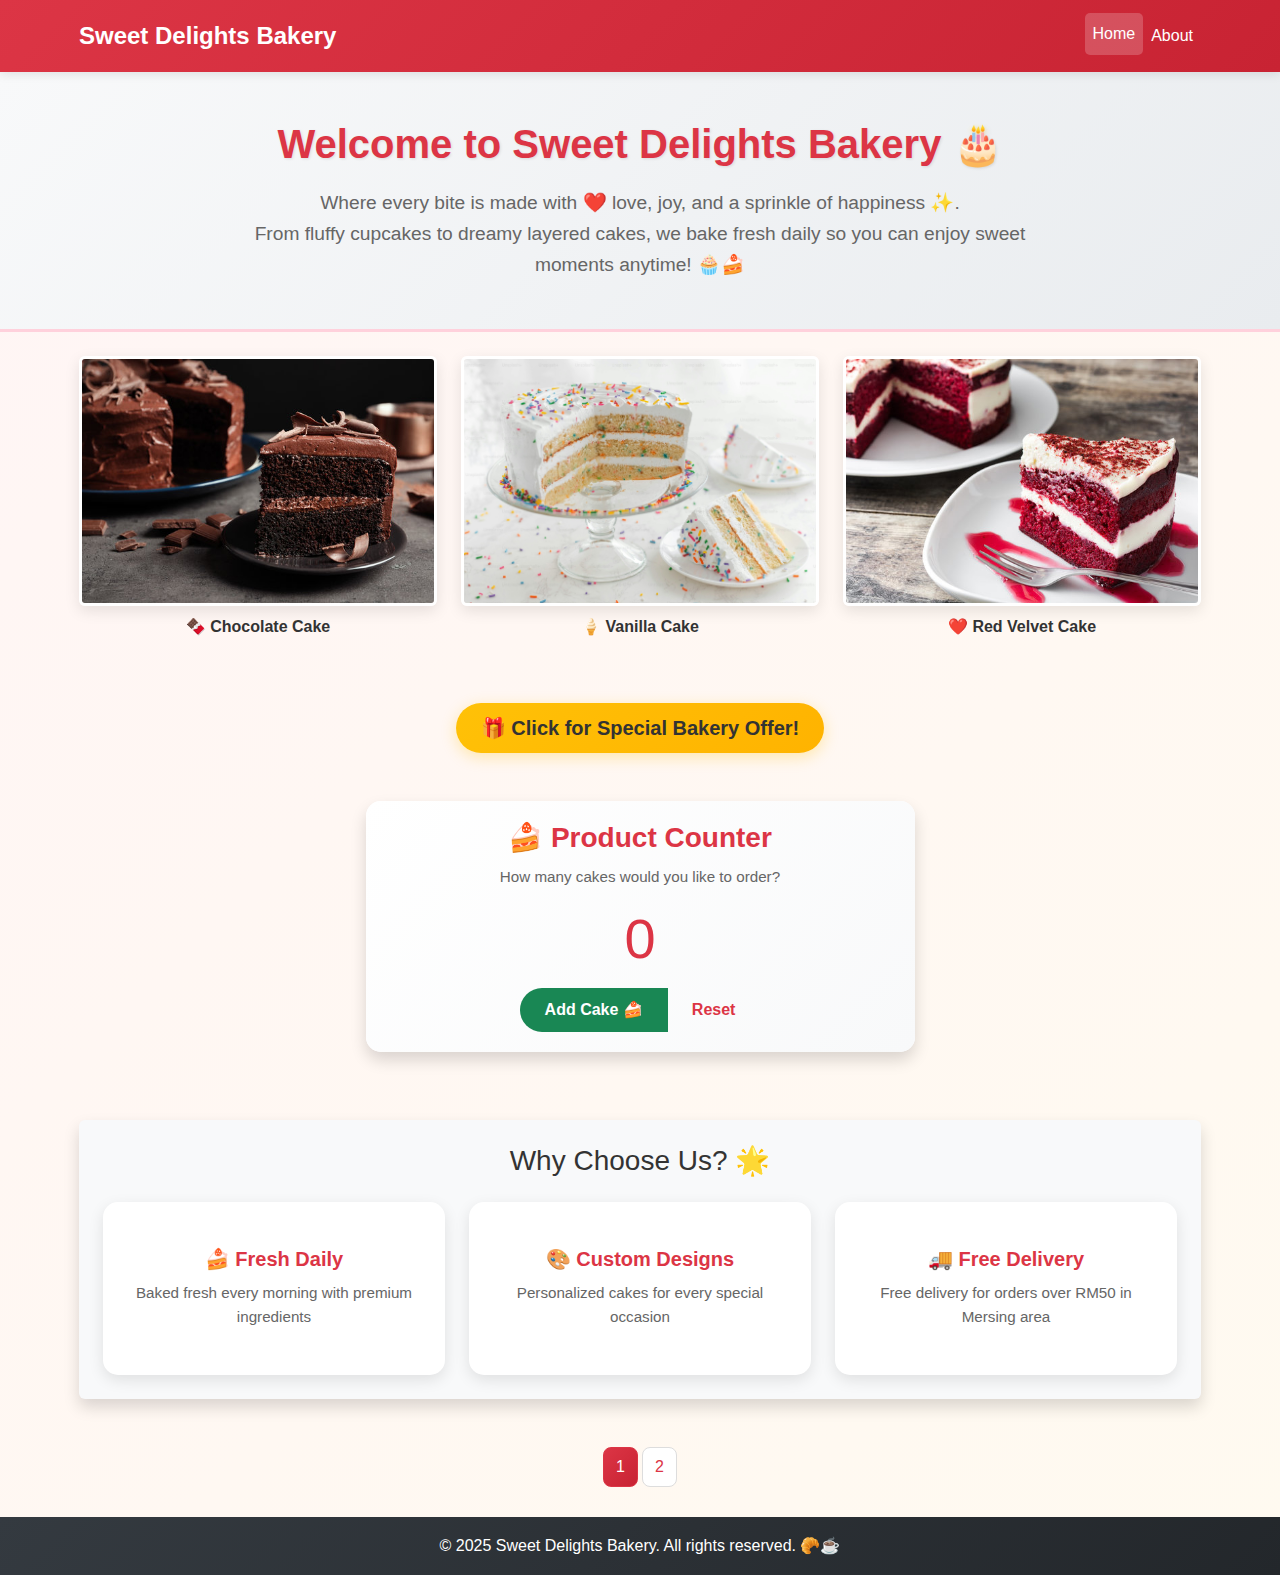
<file: index.html>
<!DOCTYPE html>
<html lang="en">
<head>
    <meta charset="UTF-8">
    <meta name="viewport" content="width=device-width, initial-scale=1.0">
    <title>Sweet Delights Bakery</title>
    <link href="https://cdn.jsdelivr.net/npm/bootstrap@5.3.0/dist/css/bootstrap.min.css" rel="stylesheet">
    <link href="style.css" rel="stylesheet">
</head>
<body>

<!-- Navbar -->
<nav class="navbar navbar-expand-lg navbar-dark bg-danger">
    <div class="container">
        <a class="navbar-brand" href="index.html">Sweet Delights Bakery</a>
        <button class="navbar-toggler" type="button" data-bs-toggle="collapse" data-bs-target="#mainNav">
            <span class="navbar-toggler-icon"></span>
        </button>

        <div class="collapse navbar-collapse" id="mainNav">
            <ul class="navbar-nav ms-auto">
                <li class="nav-item"><a class="nav-link active" href="index.html">Home</a></li>
                <li class="nav-item"><a class="nav-link" href="bootstrap.html">About</a></li>
            </ul>
        </div>
    </div>
</nav>

<!-- Header -->
<header class="bg-light text-center p-5">
    <h1>Welcome to Sweet Delights Bakery 🎂</h1>
    <p>Where every bite is made with ❤️ love, joy, and a sprinkle of happiness ✨.</p>
    <p>From fluffy cupcakes to dreamy layered cakes, we bake fresh daily so you can enjoy sweet moments anytime! 🧁🍰</p>
</header>

<!-- Product Showcase -->
<div class="container mt-4">
    <div class="row">
        <div class="col-md-4">
            <img src="images/chocolate-cake.jpg" class="img-fluid rounded mb-2 product-img" alt="Chocolate Cake">
            <p class="text-center fw-bold">🍫 Chocolate Cake</p>
        </div>
        <div class="col-md-4">
            <img src="images/vanilla-cake.jpg" class="img-fluid rounded mb-2 product-img" alt="Vanilla Cake">
            <p class="text-center fw-bold">🍦 Vanilla Cake</p>
        </div>
        <div class="col-md-4">
            <img src="images/red-velvet-cake.jpg" class="img-fluid rounded mb-2 product-img" alt="Red Velvet Cake">
            <p class="text-center fw-bold">❤️ Red Velvet Cake</p>
        </div>
    </div>
</div>

<!-- Special Offer Section -->
<div class="container text-center mt-5">
    <button class="btn btn-warning btn-lg" onclick="showSpecialOffer()">
        🎁 Click for Special Bakery Offer!
    </button>
</div>

<!-- Alert Message -->
<div class="container mt-4">
    <div id="specialOffer" class="alert alert-success alert-dismissible fade show d-none" role="alert">
        <h4 class="alert-heading">🎂 Special Bakery Deal!</h4>
        <p>Get <strong>15% off</strong> your first order! Use code: <span class="badge bg-danger">SWEET15</span></p>
        <hr>
        <p class="mb-0">Offer valid until the end of this month. Limited time only!</p>
        <button type="button" class="btn-close" onclick="closeSpecialOffer()"></button>
    </div>
</div>

<!-- Interactive Counter -->
<div class="container mt-5">
    <div class="row justify-content-center">
        <div class="col-md-6 text-center">
            <div class="card shadow">
                <div class="card-body">
                    <h3 class="card-title">🍰 Product Counter</h3>
                    <p class="card-text">How many cakes would you like to order?</p>
                    <div class="display-4 text-danger my-3" id="counterValue">0</div>
                    <div class="btn-group" role="group">
                        <button type="button" class="btn btn-success" onclick="incrementCounter()">
                            Add Cake 🍰
                        </button>
                        <button type="button" class="btn btn-outline-danger" onclick="resetCounter()">
                            Reset
                        </button>
                    </div>
                </div>
            </div>
        </div>
    </div>
</div>

<!-- Why Choose Us Section -->
<div class="container mt-5">
    <div class="row">
        <div class="col-md-12">
            <div class="p-4 bg-light rounded shadow">
                <h3 class="text-center mb-4">Why Choose Us? 🌟</h3>
                <div class="row mt-3">
                    <div class="col-md-4 text-center">
                        <div class="feature-box">
                            <h5>🍰 Fresh Daily</h5>
                            <p>Baked fresh every morning with premium ingredients</p>
                        </div>
                    </div>
                    <div class="col-md-4 text-center">
                        <div class="feature-box">
                            <h5>🎨 Custom Designs</h5>
                            <p>Personalized cakes for every special occasion</p>
                        </div>
                    </div>
                    <div class="col-md-4 text-center">
                        <div class="feature-box">
                            <h5>🚚 Free Delivery</h5>
                            <p>Free delivery for orders over RM50 in Mersing area</p>
                        </div>
                    </div>
                </div>
            </div>
        </div>
    </div>
</div>

<!-- Pagination -->
<div class="container text-center mt-5">
    <nav>
        <ul class="pagination justify-content-center">
            <li class="page-item active"><a class="page-link" href="index.html">1</a></li>
            <li class="page-item"><a class="page-link" href="bootstrap.html">2</a></li>
        </ul>
    </nav>
</div>

<!-- Footer -->
<footer class="bg-dark text-white text-center p-3 mt-4">
    <p>&copy; 2025 Sweet Delights Bakery. All rights reserved. 🥐☕</p>
</footer>

<script src="https://cdn.jsdelivr.net/npm/bootstrap@5.3.0/dist/js/bootstrap.bundle.min.js"></script>
<script>
// JavaScript functions for special offer
function showSpecialOffer() {
    document.getElementById('specialOffer').classList.remove('d-none');
}

function closeSpecialOffer() {
    document.getElementById('specialOffer').classList.add('d-none');
}

// Additional interactive feature - Product counter
let productCounter = 0;

function incrementCounter() {
    productCounter++;
    document.getElementById('counterValue').textContent = productCounter;
}

function resetCounter() {
    productCounter = 0;
    document.getElementById('counterValue').textContent = productCounter;
}
</script>
</body>
</html>
</file>
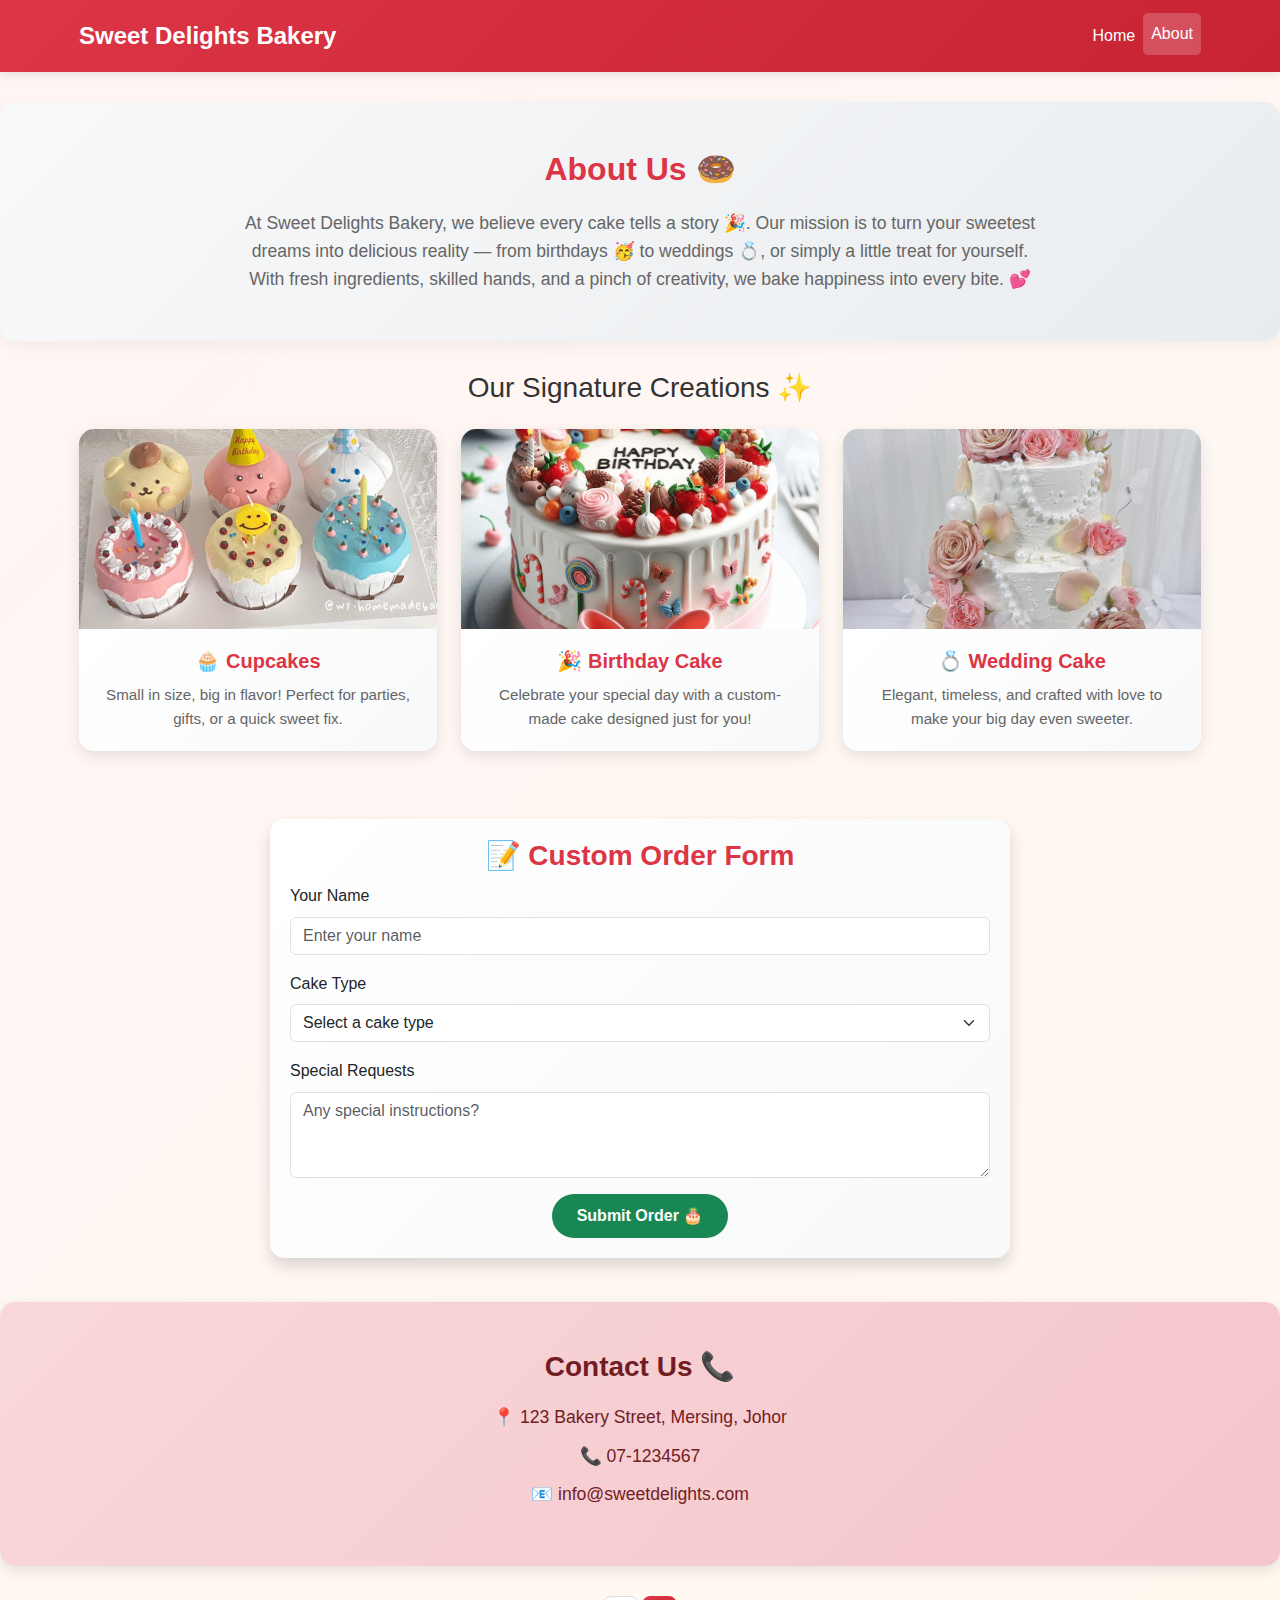
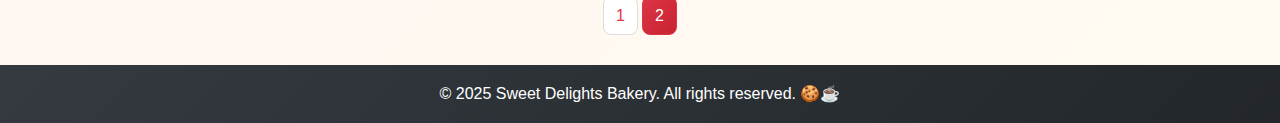
<file: bootstrap.html>
<!DOCTYPE html>
<html lang="en">
<head>
    <meta charset="UTF-8">
    <meta name="viewport" content="width=device-width, initial-scale=1.0">
    <title>About - Sweet Delights Bakery</title>
    <link href="https://cdn.jsdelivr.net/npm/bootstrap@5.3.0/dist/css/bootstrap.min.css" rel="stylesheet">
    <link href="style.css" rel="stylesheet">
</head>
<body>

<!-- Navbar -->
<nav class="navbar navbar-expand-lg navbar-dark bg-danger">
    <div class="container">
        <a class="navbar-brand" href="index.html">Sweet Delights Bakery</a>
        <button class="navbar-toggler" type="button" data-bs-toggle="collapse" data-bs-target="#mainNav">
            <span class="navbar-toggler-icon"></span>
        </button>

        <div class="collapse navbar-collapse" id="mainNav">
            <ul class="navbar-nav ms-auto">
                <li class="nav-item"><a class="nav-link" href="index.html">Home</a></li>
                <li class="nav-item"><a class="nav-link active" href="bootstrap.html">About</a></li>
            </ul>
        </div>
    </div>
</nav>

<!-- About Section -->
<section class="bg-light p-5 text-center">
    <h2>About Us 🍩</h2>
    <p>At Sweet Delights Bakery, we believe every cake tells a story 🎉. Our mission is to turn your sweetest dreams into delicious reality — from birthdays 🥳 to weddings 💍, or simply a little treat for yourself.</p>
    <p>With fresh ingredients, skilled hands, and a pinch of creativity, we bake happiness into every bite. 💕</p>
</section>

<!-- More Products -->
<div class="container mt-4">
    <h3 class="text-center mb-4">Our Signature Creations ✨</h3>
    <div class="row">
        <div class="col-md-4 col-sm-12">
            <div class="card">
                <img src="images/cupcake.jpg" class="card-img-top" alt="Cupcake">
                <div class="card-body text-center">
                    <h5 class="card-title">🧁 Cupcakes</h5>
                    <p class="card-text">Small in size, big in flavor! Perfect for parties, gifts, or a quick sweet fix.</p>
                </div>
            </div>
        </div>
        <div class="col-md-4 col-sm-12">
            <div class="card">
                <img src="images/birthday-cake.jpg" class="card-img-top" alt="Birthday Cake">
                <div class="card-body text-center">
                    <h5 class="card-title">🎉 Birthday Cake</h5>
                    <p class="card-text">Celebrate your special day with a custom-made cake designed just for you!</p>
                </div>
            </div>
        </div>
        <div class="col-md-4 col-sm-12">
            <div class="card">
                <img src="images/wedding-cake.jpg" class="card-img-top" alt="Wedding Cake">
                <div class="card-body text-center">
                    <h5 class="card-title">💍 Wedding Cake</h5>
                    <p class="card-text">Elegant, timeless, and crafted with love to make your big day even sweeter.</p>
                </div>
            </div>
        </div>
    </div>
</div>

<!-- Interactive Form -->
<div class="container mt-5">
    <div class="row justify-content-center">
        <div class="col-md-8">
            <div class="card shadow">
                <div class="card-body">
                    <h3 class="card-title text-center">📝 Custom Order Form</h3>
                    <form id="orderForm">
                        <div class="mb-3">
                            <label for="customerName" class="form-label">Your Name</label>
                            <input type="text" class="form-control" id="customerName" placeholder="Enter your name">
                        </div>
                        <div class="mb-3">
                            <label for="cakeType" class="form-label">Cake Type</label>
                            <select class="form-select" id="cakeType">
                                <option selected>Select a cake type</option>
                                <option value="birthday">Birthday Cake</option>
                                <option value="wedding">Wedding Cake</option>
                                <option value="cupcake">Cupcakes</option>
                                <option value="custom">Custom Design</option>
                            </select>
                        </div>
                        <div class="mb-3">
                            <label for="specialRequests" class="form-label">Special Requests</label>
                            <textarea class="form-control" id="specialRequests" rows="3" placeholder="Any special instructions?"></textarea>
                        </div>
                        <div class="text-center">
                            <button type="button" class="btn btn-success" onclick="submitOrder()">Submit Order 🎂</button>
                        </div>
                    </form>
                </div>
            </div>
        </div>
    </div>
</div>

<!-- Contact -->
<section class="contact-section text-center p-5 mt-4">
    <h3>Contact Us 📞</h3>
    <p>📍 123 Bakery Street, Mersing, Johor</p>
    <p>📞 07-1234567</p>
    <p>📧 info@sweetdelights.com</p>
</section>

<!-- Pagination -->
<div class="container text-center mt-3">
    <nav>
        <ul class="pagination justify-content-center">
            <li class="page-item"><a class="page-link" href="index.html">1</a></li>
            <li class="page-item active"><a class="page-link" href="bootstrap.html">2</a></li>
        </ul>
    </nav>
</div>

<!-- Footer -->
<footer class="bg-dark text-white text-center p-3 mt-4">
    <p>&copy; 2025 Sweet Delights Bakery. All rights reserved. 🍪☕</p>
</footer>

<script src="https://cdn.jsdelivr.net/npm/bootstrap@5.3.0/dist/js/bootstrap.bundle.min.js"></script>
<script>
// JavaScript function for form submission
function submitOrder() {
    const name = document.getElementById('customerName').value;
    const cakeType = document.getElementById('cakeType').value;
    
    if (name && cakeType !== 'Select a cake type') {
        alert(`Thank you, ${name}! Your ${cakeType} order has been received. We'll contact you soon! 🎉`);
        document.getElementById('orderForm').reset();
    } else {
        alert('Please fill in all required fields!');
    }
}
</script>
</body>
</html>
</file>
<file: style.css>
/* ===== SWEET DELIGHTS BAKERY - COMPLETE STYLES ===== */

/* ===== BASE STYLES ===== */
* {
    margin: 0;
    padding: 0;
    box-sizing: border-box;
}

body {
    font-family: 'Arial', sans-serif;
    background: linear-gradient(135deg, #fff5f5, #fffaf0);
    color: #333;
    line-height: 1.6;
}

.container {
    width: 90%;
    max-width: 1200px;
    margin: 0 auto;
    padding: 0 15px;
}

.text-center {
    text-align: center;
}

/* ===== NAVIGATION STYLES ===== */
.navbar {
    background: linear-gradient(135deg, #dc3545, #c82333) !important;
    box-shadow: 0 2px 10px rgba(0,0,0,0.1);
    padding: 12px 0;
}

.navbar-brand {
    font-weight: bold;
    font-size: 1.5rem;
    color: white !important;
    text-decoration: none;
}

.navbar-nav .nav-link {
    color: white !important;
    font-weight: 500;
    padding: 8px 15px;
    border-radius: 5px;
    transition: all 0.3s ease;
}

.navbar-nav .nav-link:hover,
.navbar-nav .nav-link.active {
    background-color: rgba(255,255,255,0.2);
    transform: translateY(-2px);
}

.navbar-toggler {
    border: none;
}

.navbar-toggler:focus {
    box-shadow: none;
}

/* ===== HEADER STYLES ===== */
header.bg-light {
    background: linear-gradient(135deg, #f8f9fa, #e9ecef) !important;
    padding: 60px 0;
    border-bottom: 3px solid #ffd1dc;
}

header h1 {
    color: #dc3545;
    font-weight: bold;
    margin-bottom: 20px;
    text-shadow: 1px 1px 3px rgba(0,0,0,0.1);
}

header p {
    color: #666;
    font-size: 1.2rem;
    max-width: 800px;
    margin: 0 auto;
}

/* ===== PRODUCT IMAGE STYLES ===== */
.product-img {
    height: 250px;
    width: 100%;
    object-fit: cover;
    border-radius: 15px;
    box-shadow: 0 5px 15px rgba(0,0,0,0.1);
    transition: all 0.3s ease;
    border: 3px solid white;
}

.product-img:hover {
    transform: scale(1.05);
    box-shadow: 0 8px 25px rgba(0,0,0,0.15);
}

/* ===== CARD STYLES ===== */
.card {
    border: none;
    border-radius: 15px;
    box-shadow: 0 5px 15px rgba(0,0,0,0.1);
    transition: all 0.3s ease;
    overflow: hidden;
    margin-bottom: 20px;
}

.card:hover {
    transform: translateY(-8px);
    box-shadow: 0 12px 30px rgba(0,0,0,0.15);
}

.card-img-top {
    height: 200px;
    object-fit: cover;
    transition: transform 0.3s ease;
}

.card:hover .card-img-top {
    transform: scale(1.05);
}

.card-body {
    padding: 20px;
    background: linear-gradient(135deg, #fff, #f8f9fa);
}

.card-title {
    color: #dc3545;
    font-weight: bold;
    margin-bottom: 10px;
}

.card-text {
    color: #666;
    font-size: 0.95rem;
}

/* ===== BUTTON STYLES ===== */
.btn {
    border-radius: 25px;
    font-weight: 600;
    padding: 10px 25px;
    transition: all 0.3s ease;
    border: none;
}

.btn-warning {
    background: linear-gradient(135deg, #ffc107, #ffb300);
    color: #333;
    box-shadow: 0 4px 15px rgba(255, 193, 7, 0.3);
}

.btn-warning:hover {
    background: linear-gradient(135deg, #ffb300, #ffa000);
    transform: translateY(-3px);
    box-shadow: 0 6px 20px rgba(255, 193, 7, 0.4);
}

/* ===== ALERT STYLES ===== */
.alert {
    border-radius: 15px;
    border: none;
    box-shadow: 0 4px 15px rgba(0,0,0,0.1);
    font-weight: 500;
}

.alert-info {
    background: linear-gradient(135deg, #d1ecf1, #bee5eb);
    color: #0c5460;
}

.alert-success {
    background: linear-gradient(135deg, #d4edda, #c3e6cb);
    color: #155724;
}

.btn-close {
    opacity: 0.8;
}

.btn-close:hover {
    opacity: 1;
}

/* ===== SECTION STYLES ===== */
section.bg-light {
    background: linear-gradient(135deg, #f8f9fa, #e9ecef) !important;
    padding: 50px 0;
    border-radius: 15px;
    margin: 30px 0;
    box-shadow: 0 5px 15px rgba(0,0,0,0.05);
}

section h2 {
    color: #dc3545;
    font-weight: bold;
    margin-bottom: 20px;
}

section p {
    color: #666;
    font-size: 1.1rem;
    max-width: 800px;
    margin: 0 auto;
}

/* ===== CONTACT SECTION STYLES ===== */
.contact-section {
    background: linear-gradient(135deg, #f8d7da, #f5c6cb);
    border-radius: 15px;
    padding: 40px 20px;
    margin: 30px 0;
    box-shadow: 0 5px 15px rgba(0,0,0,0.1);
}

.contact-section h3 {
    color: #721c24;
    font-weight: bold;
    margin-bottom: 20px;
}

.contact-section p {
    color: #721c24;
    font-size: 1.1rem;
    margin-bottom: 10px;
}

/* ===== PAGINATION STYLES ===== */
.pagination {
    margin: 30px 0;
}

.page-link {
    border-radius: 8px !important;
    margin: 0 5px;
    border: 1px solid #ddd;
    color: #dc3545;
    font-weight: 500;
    transition: all 0.3s ease;
}

.page-link:hover {
    background-color: #f8d7da;
    border-color: #f5c6cb;
}

.page-item.active .page-link {
    background: linear-gradient(135deg, #dc3545, #c82333);
    border-color: #dc3545;
}

/* ===== FOOTER STYLES ===== */
footer.bg-dark {
    background: linear-gradient(135deg, #343a40, #23272b) !important;
    padding: 25px 0;
    margin-top: 50px;
}

footer p {
    color: white;
    margin: 0;
    font-size: 1rem;
}

/* ===== SPECIAL FEATURES SECTION ===== */
.feature-box {
    background: white;
    border-radius: 15px;
    padding: 30px 20px;
    text-align: center;
    box-shadow: 0 5px 15px rgba(0,0,0,0.1);
    transition: all 0.3s ease;
    height: 100%;
}

.feature-box:hover {
    transform: translateY(-5px);
    box-shadow: 0 10px 25px rgba(0,0,0,0.15);
}

.feature-box h5 {
    color: #dc3545;
    font-weight: bold;
    margin: 15px 0 10px;
}

.feature-box p {
    color: #666;
    font-size: 0.95rem;
}

/* ===== RESPONSIVE STYLES ===== */
@media (max-width: 768px) {
    .navbar-brand {
        font-size: 1.3rem;
    }
    
    header.bg-light {
        padding: 40px 0;
    }
    
    header h1 {
        font-size: 1.8rem;
    }
    
    header p {
        font-size: 1rem;
    }
    
    .product-img {
        height: 200px;
    }
    
    .card-img-top {
        height: 180px;
    }
    
    section.bg-light {
        padding: 30px 15px;
    }
    
    .contact-section {
        padding: 30px 15px;
    }
    
    .btn {
        padding: 8px 20px;
        font-size: 0.9rem;
    }
}

@media (max-width: 576px) {
    .navbar-brand {
        font-size: 1.2rem;
    }
    
    header h1 {
        font-size: 1.6rem;
    }
    
    .product-img {
        height: 180px;
    }
    
    .card-img-top {
        height: 160px;
    }
    
    .feature-box {
        padding: 20px 15px;
        margin-bottom: 15px;
    }
}

/* ===== ANIMATIONS ===== */
@keyframes fadeIn {
    from {
        opacity: 0;
        transform: translateY(20px);
    }
    to {
        opacity: 1;
        transform: translateY(0);
    }
}

.fade-in {
    animation: fadeIn 0.8s ease-out;
}

/* ===== CUSTOM UTILITY CLASSES ===== */
.rounded-lg {
    border-radius: 15px !important;
}

.shadow-custom {
    box-shadow: 0 5px 20px rgba(0,0,0,0.1) !important;
}

.text-bakery {
    color: #dc3545 !important;
}

.bg-bakery-light {
    background-color: #fff5f5 !important;
}
</file>
